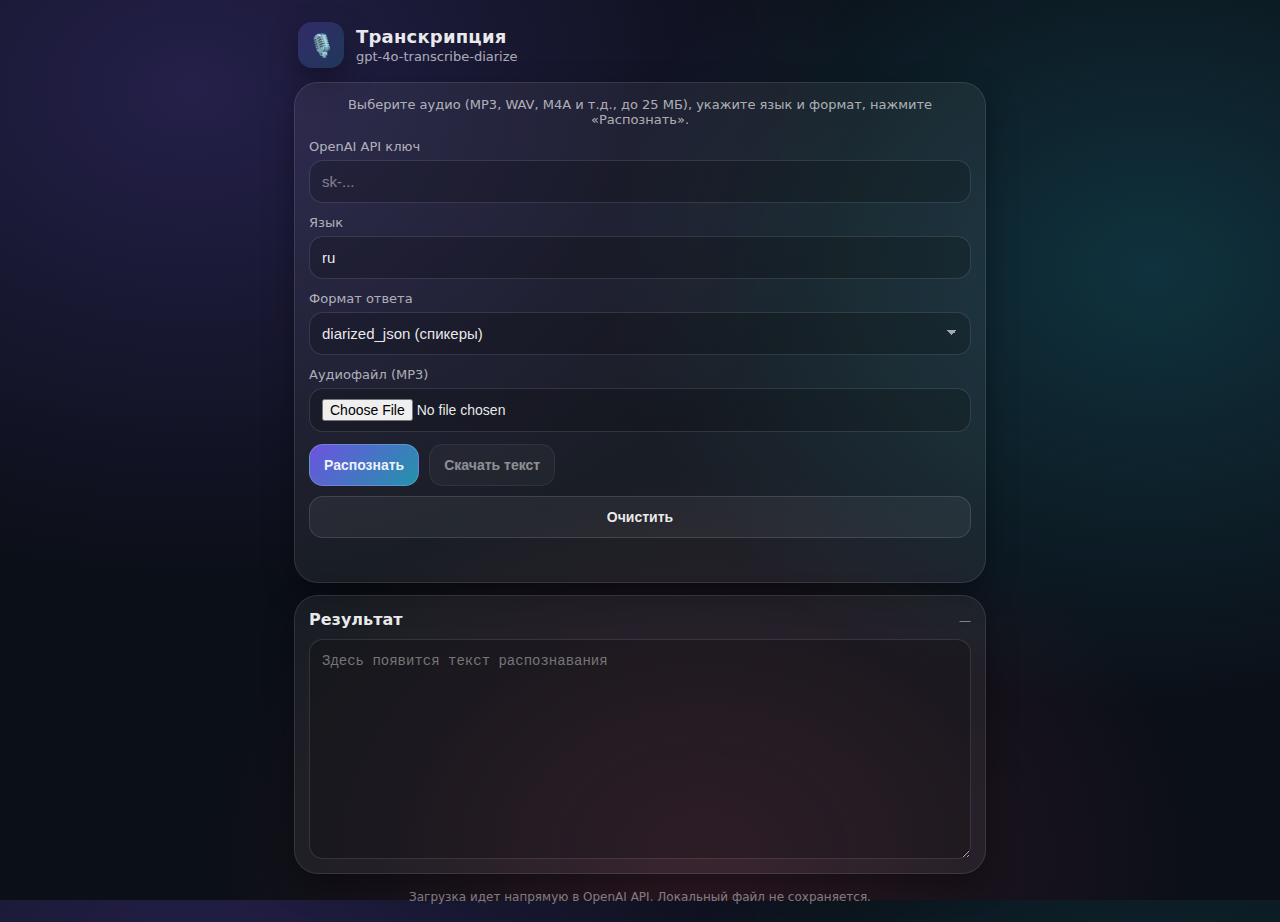
<file: transcribe/index.html>
<!doctype html>
<html lang="ru">
<head>
  <meta charset="utf-8"/>
  <meta name="viewport" content="width=device-width,initial-scale=1,viewport-fit=cover"/>
  <title>Транскрипция аудио</title>

  <link rel="stylesheet" href="../style.css"/>
  <link rel="stylesheet" href="transcribe.css"/>

  <script defer src="transcribe.js?v=20260203-1"></script>
</head>
<body>
<div class="app">
  <header class="top">
    <div class="brand">
      <div class="logo">🎙️</div>
      <div class="title">
        <div class="h1">Транскрипция</div>
        <div class="h2">gpt-4o-transcribe-diarize</div>
      </div>
    </div>
  </header>

  <main class="main">
    <section class="card transcribe-card">
      <div class="hint">Выберите аудио (MP3, WAV, M4A и т.д., до 25 МБ), укажите язык и формат, нажмите «Распознать».</div>

      <div class="field">
        <label class="label" for="apiKey">OpenAI API ключ</label>
        <input id="apiKey" class="input" type="password" placeholder="sk-..." autocomplete="off"/>
      </div>

      <div class="field">
        <label class="label" for="language">Язык</label>
        <input id="language" class="input" type="text" value="ru"/>
      </div>

      <div class="field">
        <label class="label" for="format">Формат ответа</label>
        <select id="format" class="input select">
          <option value="diarized_json" selected>diarized_json (спикеры)</option>
          <option value="json">json</option>
          <option value="text">text</option>
        </select>
      </div>

      <div class="field">
        <label class="label" for="audioFile">Аудиофайл (MP3)</label>
        <input id="audioFile" class="input file" type="file" accept="audio/mpeg,audio/mp3,audio/*"/>
      </div>

      <div class="row wrap">
        <button id="btnTranscribe" class="btn btn-primary">Распознать</button>
        <button id="btnDownload" class="btn" disabled>Скачать текст</button>
        <button id="btnClear" class="btn btn-ghost" type="button">Очистить</button>
      </div>

      <div id="status" class="status"></div>
    </section>

    <section class="card output-card">
      <div class="output-head">
        <div class="output-title">Результат</div>
        <div class="output-meta" id="outputMeta">—</div>
      </div>
      <textarea id="output" class="output" placeholder="Здесь появится текст распознавания" spellcheck="false"></textarea>
    </section>
  </main>

  <footer class="bottom">
    <div class="small">Загрузка идет напрямую в OpenAI API. Локальный файл не сохраняется.</div>
  </footer>
</div>
</body>
</html>
</file>
<file: style.css>
:root {
  --bg: #0b0f17;
  --card: rgba(255, 255, 255, 0.06);
  --card2: rgba(255, 255, 255, 0.08);
  --text: rgba(255, 255, 255, 0.92);
  --muted: rgba(255, 255, 255, 0.65);
  --muted2: rgba(255, 255, 255, 0.45);
  --accent: #7c5cff;
  --accent2: #24d3ee;
  --danger: #ff4d6d;
  --ok: #38d996;
  --shadow: 0 12px 30px rgba(0, 0, 0, 0.35);
  --radius: 18px;
  --radius2: 24px;
  --font: ui-sans-serif, system-ui, -apple-system, Segoe UI, Roboto, Arial;
}

* {
  box-sizing: border-box;
}

html, body {
  height: 100%;
}

body {
  margin: 0;
  font-family: var(--font);
  background: radial-gradient(1200px 900px at 15% 10%, rgba(124, 92, 255, 0.22), transparent 55%),
  radial-gradient(1000px 800px at 90% 30%, rgba(36, 211, 238, 0.18), transparent 55%),
  radial-gradient(900px 700px at 55% 95%, rgba(255, 77, 109, 0.14), transparent 55%),
  var(--bg);
  color: var(--text);
}

.app {
  min-height: 100%;
  display: flex;
  flex-direction: column;
  padding: 16px 14px 18px;
  gap: 14px;
  max-width: 720px;
  margin: 0 auto;
}

.top {
  padding: 6px 4px 0;
}

.brand {
  display: flex;
  align-items: center;
  gap: 12px;
}

.logo {
  width: 46px;
  height: 46px;
  display: grid;
  place-items: center;
  border-radius: 14px;
  background: linear-gradient(135deg, rgba(124, 92, 255, 0.22), rgba(36, 211, 238, 0.16));
  box-shadow: var(--shadow);
  font-size: 22px;
}

.title .h1 {
  font-weight: 700;
  letter-spacing: 0.2px;
  font-size: 18px;
}

.title .h2 {
  margin-top: 2px;
  font-size: 13px;
  color: var(--muted);
}

.main {
  display: flex;
  flex-direction: column;
  gap: 12px;
  flex: 1;
}

.card {
  background: var(--card);
  border: 1px solid rgba(255, 255, 255, 0.10);
  border-radius: var(--radius2);
  box-shadow: var(--shadow);
  padding: 14px;
}

.wheel-card {
  padding: 14px 14px 16px;
}

.wheel-wrap {
  position: relative;
  width: min(92vw, 420px);
  margin: 10px auto 10px;
  aspect-ratio: 1/1;
}

#wheel {
  width: 100%;
  height: 100%;
  border-radius: 999px;
  background: radial-gradient(circle at 30% 30%, rgba(255, 255, 255, 0.10), rgba(255, 255, 255, 0.02));
  border: 1px solid rgba(255, 255, 255, 0.12);
  box-shadow: 0 22px 50px rgba(0, 0, 0, 0.45);
}

.pointer {
  position: absolute;
  top: -10px;
  left: 50%;
  transform: translateX(-50%);
  width: 0;
  height: 0;
  border-left: 16px solid transparent;
  border-right: 16px solid transparent;
  border-top: 22px solid rgba(255, 255, 255, 0.92);
  filter: drop-shadow(0 6px 10px rgba(0, 0, 0, 0.45));
}

.controls {
  margin-top: 12px;
  display: flex;
  flex-direction: column;
  gap: 10px;
}

.row {
  display: flex;
  gap: 10px;
}

.input {
  flex: 1;
  padding: 12px 12px;
  border-radius: 14px;
  border: 1px solid rgba(255, 255, 255, 0.12);
  background: rgba(0, 0, 0, 0.18);
  color: var(--text);
  outline: none;
  font-size: 15px;
}

.input::placeholder {
  color: var(--muted2);
}

.btn {
  padding: 12px 14px;
  border-radius: 14px;
  border: 1px solid rgba(255, 255, 255, 0.12);
  background: rgba(255, 255, 255, 0.06);
  color: var(--text);
  font-weight: 650;
  font-size: 14px;
  cursor: pointer;
  transition: transform 0.05s ease, background 0.2s ease, border 0.2s ease;
  user-select: none;
  -webkit-tap-highlight-color: transparent;
}

.btn:active {
  transform: translateY(1px);
}

.btn[disabled] {
  opacity: 0.55;
  cursor: not-allowed;
}

.btn-primary {
  background: linear-gradient(135deg, rgba(124, 92, 255, 0.85), rgba(36, 211, 238, 0.65));
  border-color: rgba(255, 255, 255, 0.18);
}

.btn-ghost {
  width: 100%;
  background: rgba(255, 255, 255, 0.05);
}

.hint {
  color: var(--muted);
  font-size: 13px;
  text-align: center;
}

.status {
  min-height: 18px;
  text-align: center;
  font-size: 13px;
  color: var(--muted);
}

.status.ok {
  color: var(--ok);
}

.status.err {
  color: var(--danger);
}

.result-card {
  text-align: center;
  padding: 18px 14px 14px;
  background: linear-gradient(180deg, rgba(255, 255, 255, 0.08), rgba(255, 255, 255, 0.05));
}

.result-title {
  font-size: 20px;
  font-weight: 800;
  letter-spacing: 0.2px;
}

.result-sub {
  margin-top: 8px;
  font-size: 14px;
  color: var(--muted);
  line-height: 1.35;
  margin-bottom: 12px;
}

.bottom {
  padding: 2px 4px 0;
  text-align: center;
  color: var(--muted2);
  font-size: 12px;
}

.reel-wrap{
  position:relative;
  margin: 12px auto 6px;
  padding: 14px 10px 16px;
  border-radius: var(--radius2);
  background: rgba(0,0,0,0.14);
  border: 1px solid rgba(255,255,255,0.08);
  overflow:hidden;
}

.viewport{
  overflow:hidden;
  width:100%;
}

.reel{
  display:flex;
  gap: 12px;
  will-change: transform;
  transform: translate3d(0,0,0);
  padding: 6px 0;
}

.marker{
  position:absolute;
  top: 10px;
  left: 50%;
  transform: translateX(-50%);
  width: 0; height: 0;
  border-left: 12px solid transparent;
  border-right: 12px solid transparent;
  border-top: 18px solid rgba(255,255,255,0.92);
  filter: drop-shadow(0 8px 14px rgba(0,0,0,.55));
  z-index: 3;
}

.item.win{
  border: 2px solid rgba(255,255,255,0.92);
  box-shadow:
    0 0 0 4px rgba(124,92,255,0.25),
    0 0 0 10px rgba(36,211,238,0.12),
    0 18px 34px rgba(0,0,0,0.55);
  background: rgba(255,255,255,0.08);
  position: relative;
}

.item.win::after{
  content:"";
  position:absolute;
  inset: -6px;
  border-radius: 22px;
  border: 1px solid rgba(255,255,255,0.18);
  pointer-events:none;
  filter: blur(0.2px);
}

.reel-wrap::after{
  content:"";
  position:absolute;
  top:0; bottom:0;
  left:50%;
  width: 160px;
  transform: translateX(-50%);
  background: linear-gradient(180deg, rgba(255,255,255,0.06), rgba(255,255,255,0.02));
  pointer-events:none;
  z-index: 2;
}


/* карточки как “скины/кейсы” */
.item{
  flex: 0 0 auto;
  width: 132px;
  height: 128px;
  border-radius: 18px;
  border: 1px solid rgba(255,255,255,.12);
  background: rgba(255,255,255,.05);
  box-shadow: 0 10px 24px rgba(0,0,0,.35);
  display:flex;
  flex-direction:column;
  align-items:center;
  justify-content:center;
  gap: 8px;
}

.item .icon{
  width: 36px;
  height: 36px;
  display: flex;
  align-items: center;
  justify-content: center;
}

.item .icon img{
  width: 100%;
  height: 100%;
  object-fit: contain;
  filter: drop-shadow(0 3px 10px rgba(124,92,255,.45));
}

.item .label{
  text-align:center;
  font-weight: 750;
  font-size: 13px;
  padding: 0 10px;
  color: rgba(255,255,255,.88);
}

.item .sub{
  text-align:center;
  font-size: 12px;
  color: var(--muted);
  padding: 0 10px;
}

.result-title{
  display:flex;
  align-items:center;
  justify-content:center;
  gap: 10px;
}

.result-icon{
  width: 34px;
  height: 34px;
  display:flex;
  align-items:center;
  justify-content:center;
}

.result-icon img{
  width:100%;
  height:100%;
  object-fit:contain;
  filter: drop-shadow(0 2px 8px rgba(0,0,0,.45));
}
</file>
<file: transcribe/transcribe.css>
.transcribe-card {
  display: flex;
  flex-direction: column;
  gap: 12px;
}

.field {
  display: flex;
  flex-direction: column;
  gap: 6px;
}

.label {
  font-size: 13px;
  color: var(--muted);
}

.input.file {
  padding: 10px 12px;
  font-size: 14px;
}

.input.select {
  appearance: none;
  background-image: linear-gradient(45deg, transparent 50%, rgba(255, 255, 255, 0.6) 50%),
  linear-gradient(135deg, rgba(255, 255, 255, 0.6) 50%, transparent 50%);
  background-position: calc(100% - 18px) calc(1em + 2px), calc(100% - 13px) calc(1em + 2px);
  background-size: 5px 5px, 5px 5px;
  background-repeat: no-repeat;
  padding-right: 32px;
}


.row.wrap {
  flex-wrap: wrap;
}

.output-card {
  display: flex;
  flex-direction: column;
  gap: 10px;
  min-height: 260px;
}

.output-head {
  display: flex;
  justify-content: space-between;
  align-items: baseline;
  gap: 12px;
}

.output-title {
  font-weight: 700;
  font-size: 16px;
}

.output-meta {
  font-size: 12px;
  color: var(--muted2);
}

.output {
  width: 100%;
  min-height: 220px;
  resize: vertical;
  border-radius: 14px;
  border: 1px solid rgba(255, 255, 255, 0.12);
  background: rgba(0, 0, 0, 0.2);
  color: var(--text);
  padding: 12px;
  font-size: 14px;
  line-height: 1.4;
}

@media (max-width: 520px) {
  .output-head {
    flex-direction: column;
    align-items: flex-start;
  }
}
</file>
